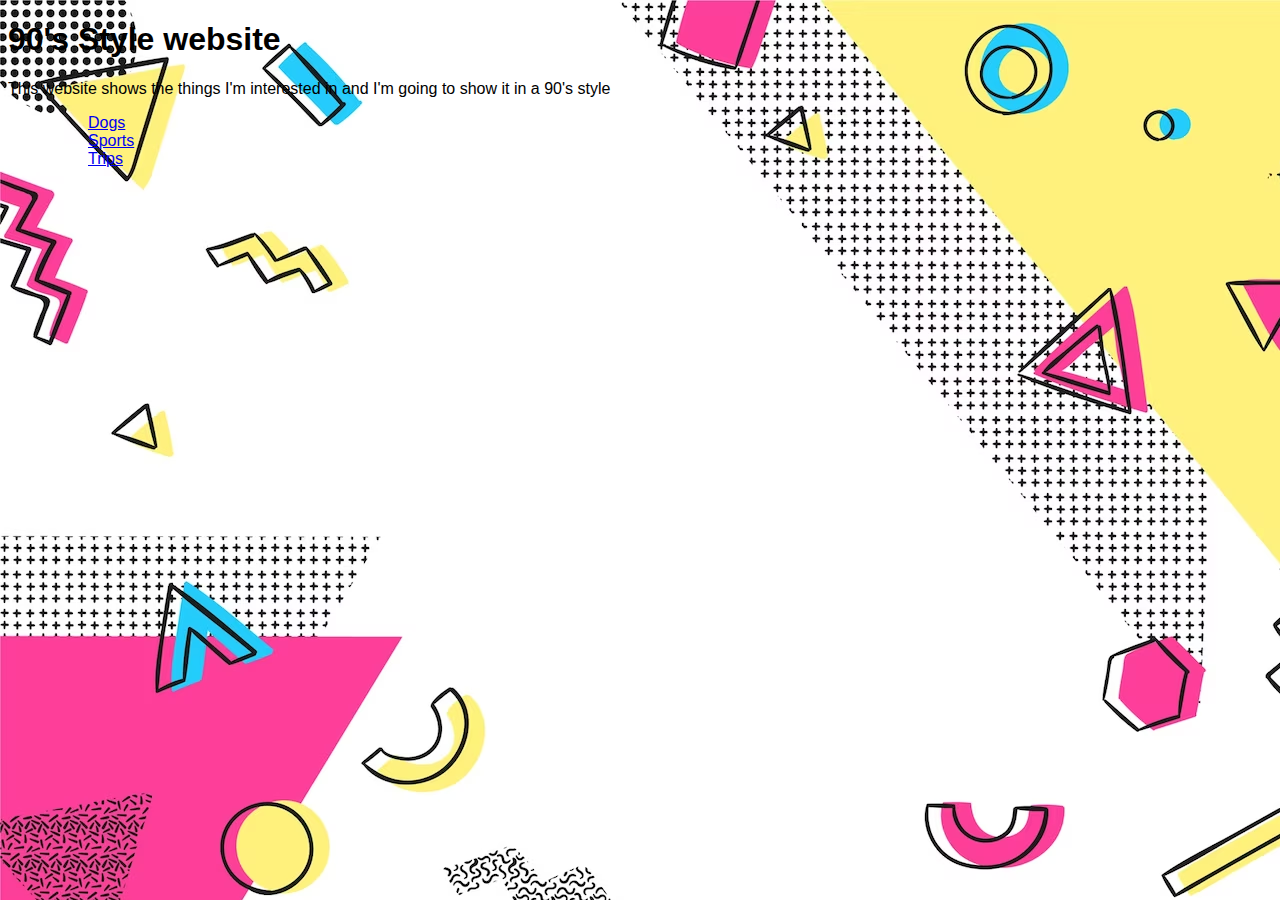
<file: 90s-page/index.html>
<!DOCTYPE html>
<html lang="en">
<head>
    <meta charset="UTF-8">
    <meta http-equiv="X-UA-Compatible" content="IE=edge">
    <meta name="viewport" content="width=device-width, initial-scale=1.0">
    <link rel="stylesheet" href="style index.css">
    <title>90's Style</title>
</head>
<body>
    <main>
        <article>
            <h1 class="center">90's Style website</h1>
            <p>
                This website shows the things I'm interested in and I'm going to show it in a 90's style 
            </p>
            <nav>
                <ul>
                    <ol><a href="dogs.html">Dogs</a></ol>
                    <ol><a href="sports.html">Sports</a></ol>
                    <ol><a href="travel.html">Trips</a></ol>
                    
                </ul>
            </nav>

        </article>
    </main>
</body>
</html>
</file>
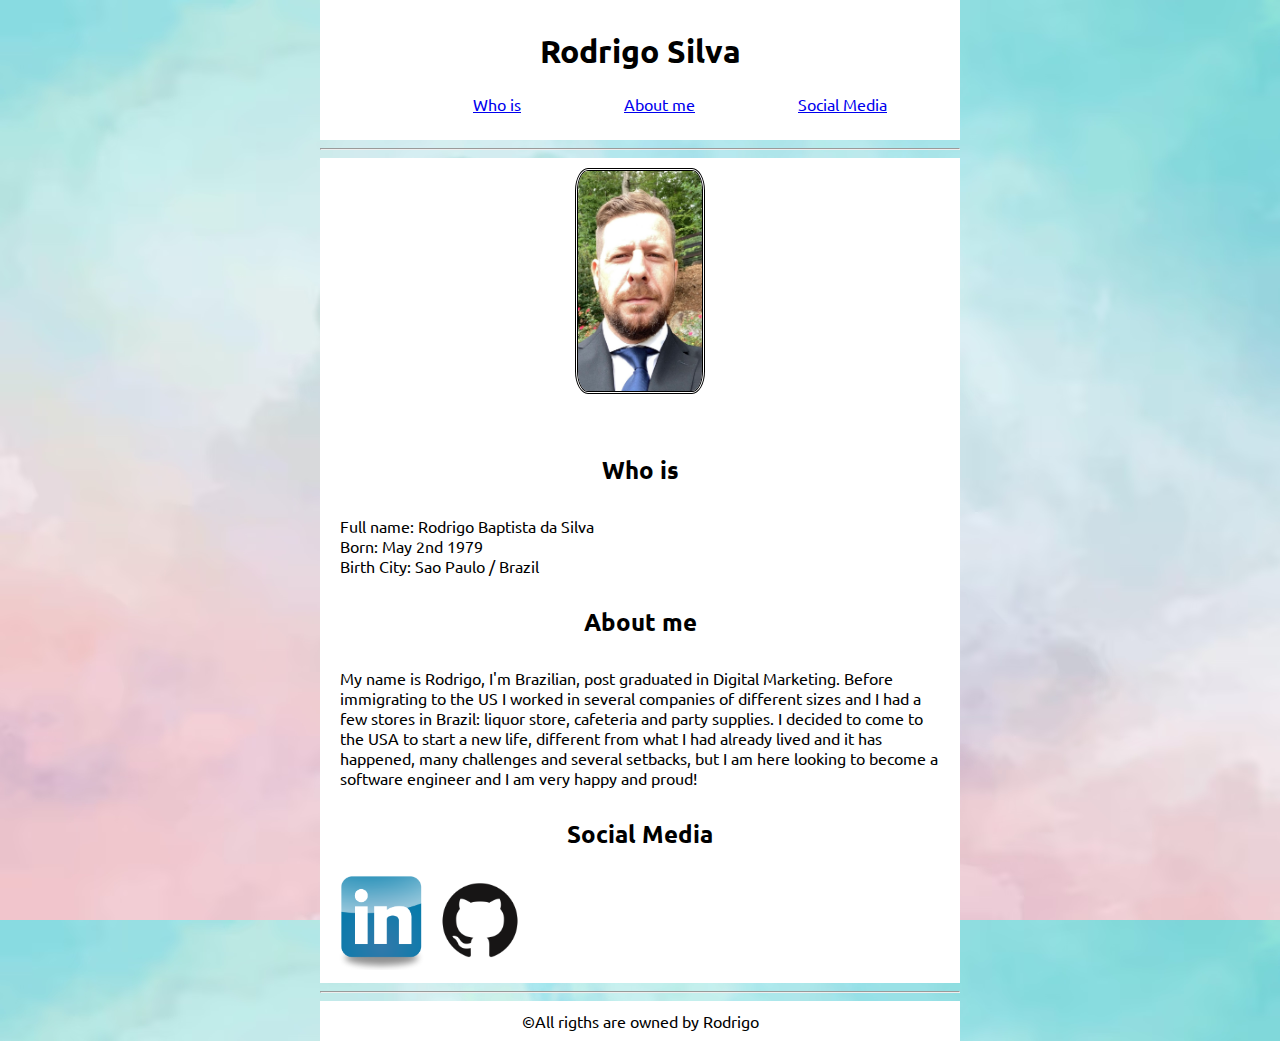
<file: bio/index.html>
<!DOCTYPE html>
<html lang="en">
<head>
    <meta charset="UTF-8">
    <meta http-equiv="X-UA-Compatible" content="IE=edge">
    <meta name="viewport" content="width=device-width, initial-scale=1.0">
    <link rel="stylesheet" href="style.css">
    <link rel="preconnect" href="https://fonts.googleapis.com">
    <link rel="preconnect" href="https://fonts.gstatic.com" crossorigin>
    <link href="https://fonts.googleapis.com/css2?family=Ubuntu:wght@300&display=swap" rel="stylesheet">
    <title>Rodrigo Silva - Biography</title>
</head>
<body>
    <header>
        <h1 class="center">Rodrigo Silva</h1>
        <nav>
            <ul>
                <ol><a href="#who-is">Who is</a></ol>
                <ol><a href="#about-me">About me</a></ol>
                <ol><a href="#social-media">Social Media</a></ol>
            </ul>
        </nav>
    </header>
    <hr>
    <main>
        <img src="rodrigo-bio.jpeg" alt="Rodrigo" id=headshot><br>
        <article class="who-is">
            <h2 class="center">Who is</h2>
            <p>
                Full name: Rodrigo Baptista da Silva
                <br>
                Born: May 2nd 1979
                <br>
                Birth City: Sao Paulo / Brazil
                <br>
            </p>
        </article>
        <article>
            <h2 class="center">About me</h2>
            <p>My name is Rodrigo, I'm Brazilian, post graduated in Digital Marketing. Before immigrating to the US I worked in several companies of different sizes and I had a few stores in Brazil: liquor store, cafeteria and party supplies. I decided to come to the USA to start a new life, different from what I had already lived and it has happened, many challenges and several setbacks, but I am here looking to become a software engineer and I am very happy and proud!</p>
        </article>
        <article>
            <h2 class="center">Social Media</h2>
                <table class="center"> 
                    <tr>   
                    <a href="https://www.linkedin.com/in/rodrigo-baptista-0778514/" class="linkedin"><img src="linkedin-logo-0.png" alt="Linkedin" width="100" height="100"></a>
               
                    <a href="https://github.com/RodrigoBS1" class="github"><img src="GitHub-logo.png" alt="Github" width="100" height="100"></a>
                    </tr>
                </table>
        </article>
    </main>
    <hr>
    <footer class="center">
        <span>&copy;All rigths are owned by Rodrigo</span>
    </footer>
    
</body>
</html>
</file>
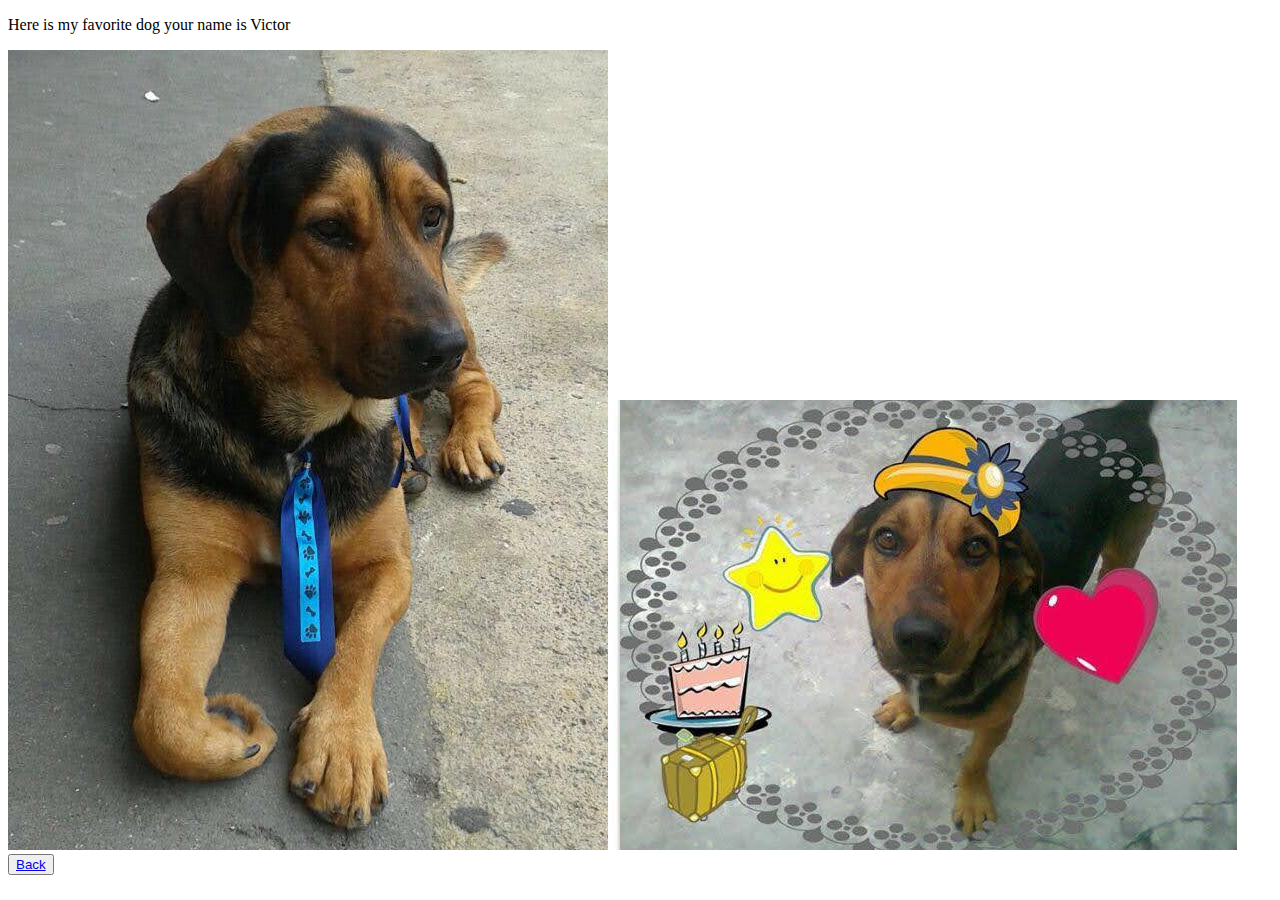
<file: 90s-page/dogs.html>
<!DOCTYPE html>
<html lang="en">
<head>
    <meta charset="UTF-8">
    <meta http-equiv="X-UA-Compatible" content="IE=edge">
    <meta name="viewport" content="width=device-width, initial-scale=1.0">
    <title>Dogs</title>
</head>
<body>
    <main>
        <section>
        <p>
            Here is my favorite dog your name is Victor
        </p>
        <img src="victor.jpeg" alt="Victor">
        <img src="victor-2.jpeg" alt="Victor party">
        <br>
        </section>
        <button><a href="index.html">Back</a></button>
    </main>
</body>
</html>
</file>
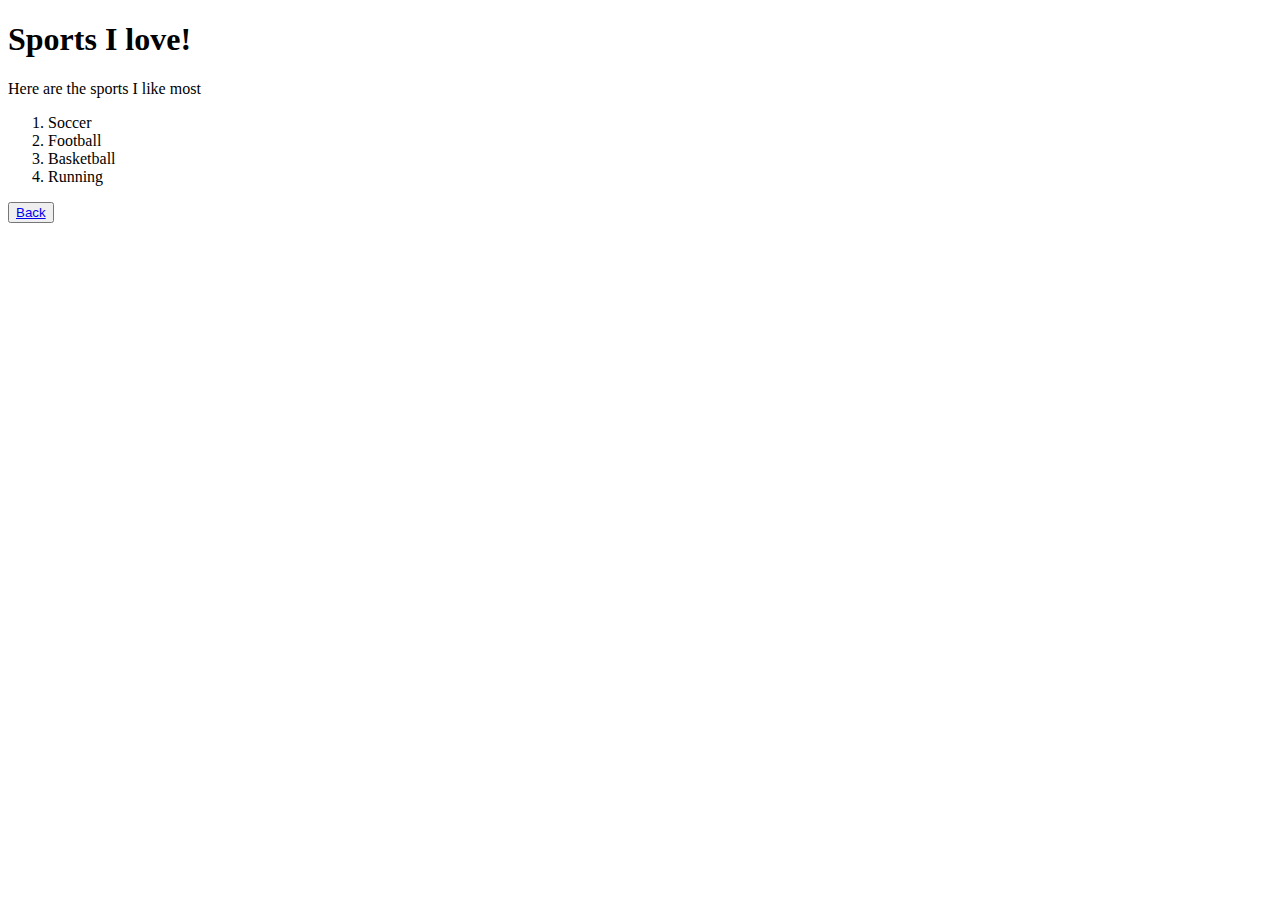
<file: 90s-page/sports.html>
<!DOCTYPE html>
<html lang="en">
<head>
    <meta charset="UTF-8">
    <meta http-equiv="X-UA-Compatible" content="IE=edge">
    <meta name="viewport" content="width=device-width, initial-scale=1.0">
    <title>Sports</title>
</head>
<body>
    <main>
        <h1>Sports I love!</h1>
        <section>
            <p>Here are the sports I like most</p>
            <ol>
                <li>Soccer</li>
                <li>Football</li>
                <li>Basketball</li>
                <li>Running</li>
            </ol>
        </section>
        <button><a href="index.html">Back</a></button>
    </main>
</body>
</html>
</file>
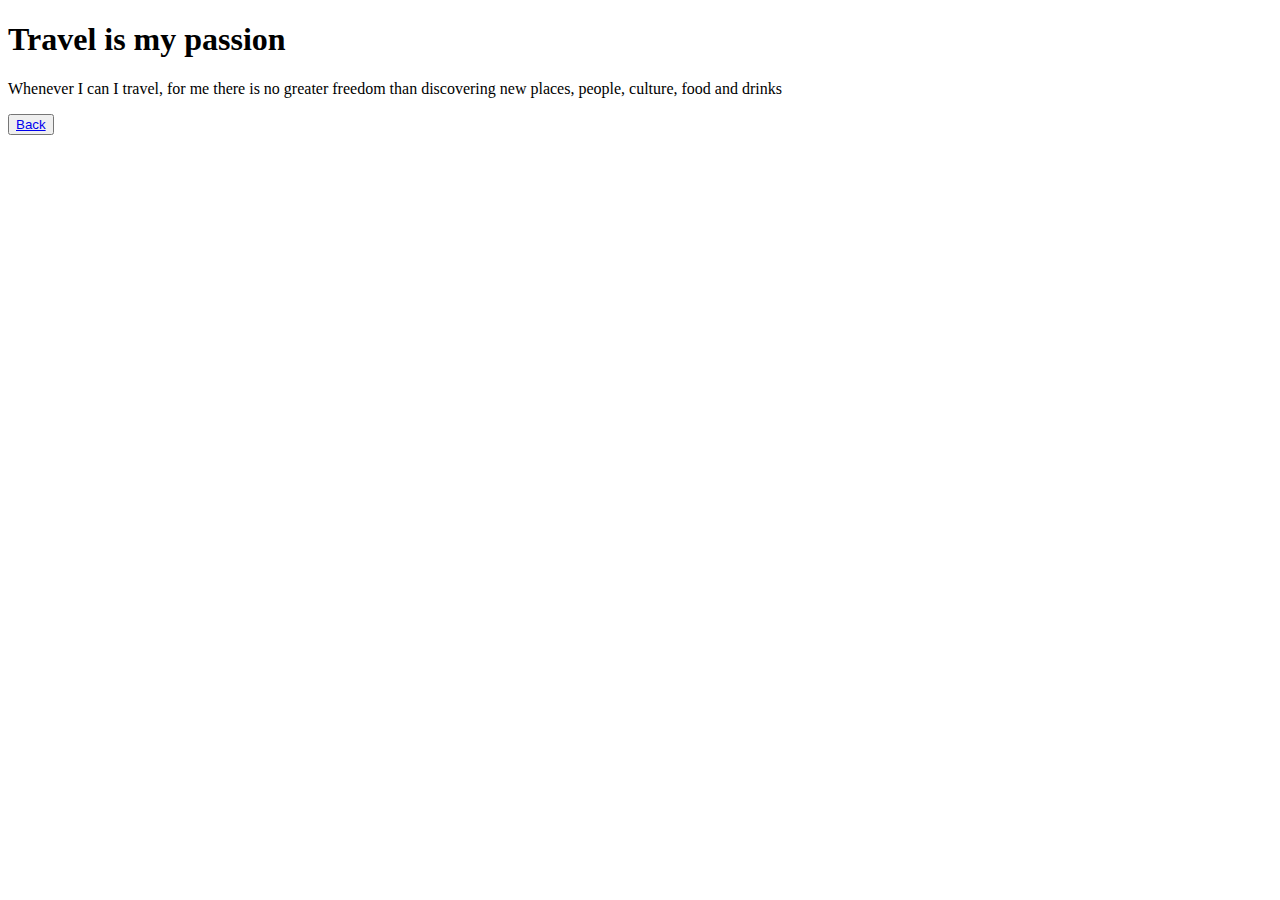
<file: 90s-page/travel.html>
<!DOCTYPE html>
<html lang="en">
<head>
    <meta charset="UTF-8">
    <meta http-equiv="X-UA-Compatible" content="IE=edge">
    <meta name="viewport" content="width=device-width, initial-scale=1.0">
    <title>Travel</title>
</head>
<body>
    <main>
        <h1>Travel is my passion</h1>
        <section>
            <p>Whenever I can I travel, for me there is no greater freedom than discovering new places, people, culture, food and drinks</p>
        </section>
        <button><a href="index.html">Back</a></button>
    </main>
</body>
</html>
</file>
<file: 90s-page/style index.css>
body {
    background-image: url(retro-background.avif);
    font-family: Verdana, Geneva, Tahoma, sans-serif;
}
</file>
<file: bio/style.css>
h1 {
    font-weight: 600px;
}

.quick-facts {
    border: solid;
    border-color: red;
}

body {
    background-image: url("background.avif");
    font-family: 'Ubuntu', sans-serif;
    font-weight: 300px;
    margin: auto;
    width: 50%;
}

main, header, footer {
    background-color: white;
    padding: 10px;
}

p {
    padding: 10px;
}

.center {
    text-align: center;
}

img {
    text-align: center;
}


#headshot {
    display: block;
    margin-left: auto;
    margin-right: auto;
    margin-bottom: 20px;
    width: 20%;
    border-radius: 10%;
    border-style: double;
}

ul, table {
    display: flex;
    list-style-type: none;
    justify-content: space-evenly;
    width: auto;
}
</file>
